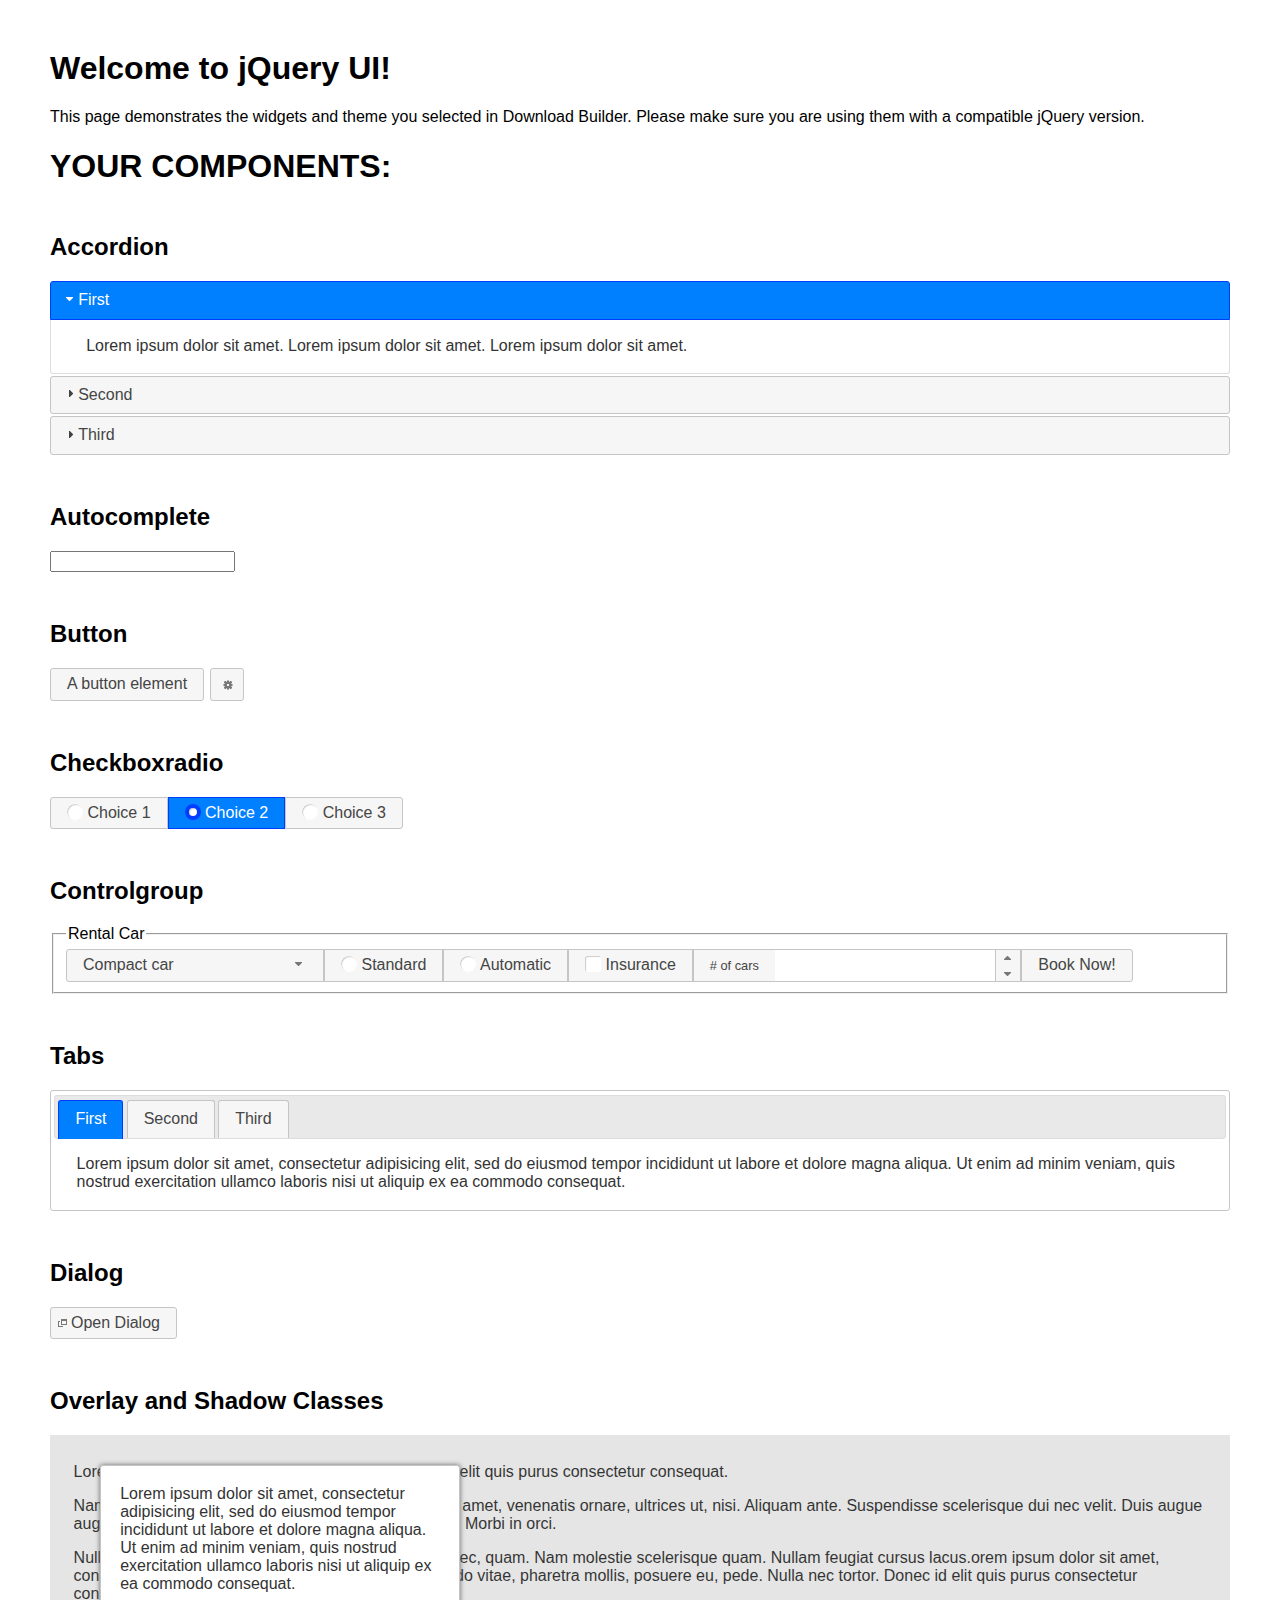
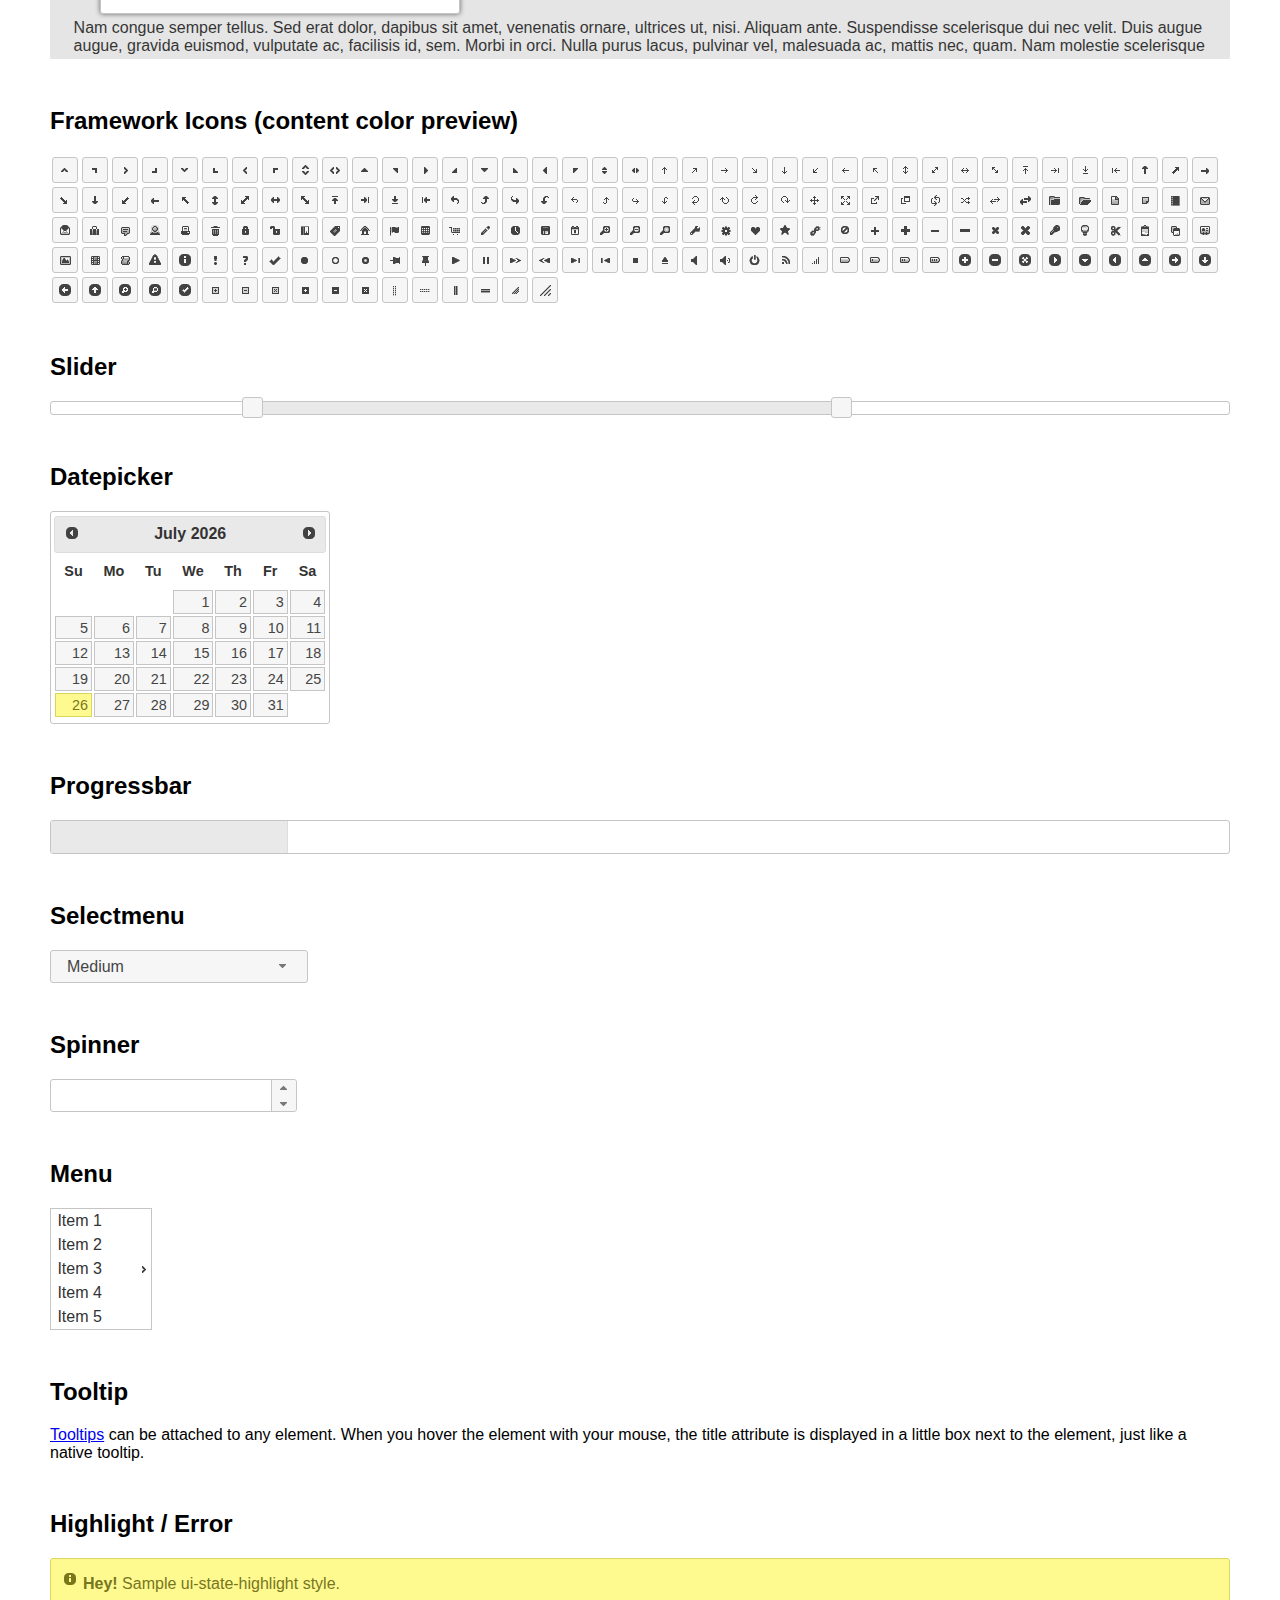
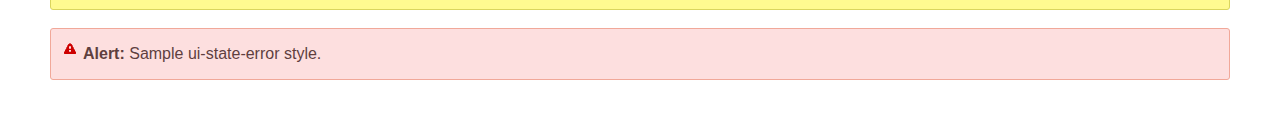
<file: java/jquery-ui-1.12.1.custom/index.html>
<!doctype html>
<html lang="us">
<head>
	<meta charset="utf-8">
	<title>jQuery UI Example Page</title>
	<link href="jquery-ui.css" rel="stylesheet">
	<style>
	body{
		font-family: "Trebuchet MS", sans-serif;
		margin: 50px;
	}
	.demoHeaders {
		margin-top: 2em;
	}
	#dialog-link {
		padding: .4em 1em .4em 20px;
		text-decoration: none;
		position: relative;
	}
	#dialog-link span.ui-icon {
		margin: 0 5px 0 0;
		position: absolute;
		left: .2em;
		top: 50%;
		margin-top: -8px;
	}
	#icons {
		margin: 0;
		padding: 0;
	}
	#icons li {
		margin: 2px;
		position: relative;
		padding: 4px 0;
		cursor: pointer;
		float: left;
		list-style: none;
	}
	#icons span.ui-icon {
		float: left;
		margin: 0 4px;
	}
	.fakewindowcontain .ui-widget-overlay {
		position: absolute;
	}
	select {
		width: 200px;
	}
	</style>
</head>
<body>

<h1>Welcome to jQuery UI!</h1>

<div class="ui-widget">
	<p>This page demonstrates the widgets and theme you selected in Download Builder. Please make sure you are using them with a compatible jQuery version.</p>
</div>

<h1>YOUR COMPONENTS:</h1>

<!-- Accordion -->
<h2 class="demoHeaders">Accordion</h2>
<div id="accordion">
	<h3>First</h3>
	<div>Lorem ipsum dolor sit amet. Lorem ipsum dolor sit amet. Lorem ipsum dolor sit amet.</div>
	<h3>Second</h3>
	<div>Phasellus mattis tincidunt nibh.</div>
	<h3>Third</h3>
	<div>Nam dui erat, auctor a, dignissim quis.</div>
</div>

<!-- Autocomplete -->
<h2 class="demoHeaders">Autocomplete</h2>
<div>
	<input id="autocomplete" title="type &quot;a&quot;">
</div>

<!-- Button -->
<h2 class="demoHeaders">Button</h2>
<button id="button">A button element</button>
<button id="button-icon">An icon-only button</button>

<!-- Checkboxradio -->
<h2 class="demoHeaders">Checkboxradio</h2>
<form style="margin-top: 1em;">
	<div id="radioset">
		<input type="radio" id="radio1" name="radio"><label for="radio1">Choice 1</label>
		<input type="radio" id="radio2" name="radio" checked="checked"><label for="radio2">Choice 2</label>
		<input type="radio" id="radio3" name="radio"><label for="radio3">Choice 3</label>
	</div>
</form>

<!-- Controlgroup -->
<h2 class="demoHeaders">Controlgroup</h2>
<fieldset>
	<legend>Rental Car</legend>
	<div id="controlgroup">
		<select id="car-type">
			<option>Compact car</option>
			<option>Midsize car</option>
			<option>Full size car</option>
			<option>SUV</option>
			<option>Luxury</option>
			<option>Truck</option>
			<option>Van</option>
		</select>
		<label for="transmission-standard">Standard</label>
		<input type="radio" name="transmission" id="transmission-standard">
		<label for="transmission-automatic">Automatic</label>
		<input type="radio" name="transmission" id="transmission-automatic">
		<label for="insurance">Insurance</label>
		<input type="checkbox" name="insurance" id="insurance">
		<label for="horizontal-spinner" class="ui-controlgroup-label"># of cars</label>
		<input id="horizontal-spinner" class="ui-spinner-input">
		<button>Book Now!</button>
	</div>
</fieldset>

<!-- Tabs -->
<h2 class="demoHeaders">Tabs</h2>
<div id="tabs">
	<ul>
		<li><a href="#tabs-1">First</a></li>
		<li><a href="#tabs-2">Second</a></li>
		<li><a href="#tabs-3">Third</a></li>
	</ul>
	<div id="tabs-1">Lorem ipsum dolor sit amet, consectetur adipisicing elit, sed do eiusmod tempor incididunt ut labore et dolore magna aliqua. Ut enim ad minim veniam, quis nostrud exercitation ullamco laboris nisi ut aliquip ex ea commodo consequat.</div>
	<div id="tabs-2">Phasellus mattis tincidunt nibh. Cras orci urna, blandit id, pretium vel, aliquet ornare, felis. Maecenas scelerisque sem non nisl. Fusce sed lorem in enim dictum bibendum.</div>
	<div id="tabs-3">Nam dui erat, auctor a, dignissim quis, sollicitudin eu, felis. Pellentesque nisi urna, interdum eget, sagittis et, consequat vestibulum, lacus. Mauris porttitor ullamcorper augue.</div>
</div>

<h2 class="demoHeaders">Dialog</h2>
<p>
	<button id="dialog-link" class="ui-button ui-corner-all ui-widget">
		<span class="ui-icon ui-icon-newwin"></span>Open Dialog
	</button>
</p>

<h2 class="demoHeaders">Overlay and Shadow Classes</h2>
<div style="position: relative; width: 96%; height: 200px; padding:1% 2%; overflow:hidden;" class="fakewindowcontain">
	<p>Lorem ipsum dolor sit amet,  Nulla nec tortor. Donec id elit quis purus consectetur consequat. </p><p>Nam congue semper tellus. Sed erat dolor, dapibus sit amet, venenatis ornare, ultrices ut, nisi. Aliquam ante. Suspendisse scelerisque dui nec velit. Duis augue augue, gravida euismod, vulputate ac, facilisis id, sem. Morbi in orci. </p><p>Nulla purus lacus, pulvinar vel, malesuada ac, mattis nec, quam. Nam molestie scelerisque quam. Nullam feugiat cursus lacus.orem ipsum dolor sit amet, consectetur adipiscing elit. Donec libero risus, commodo vitae, pharetra mollis, posuere eu, pede. Nulla nec tortor. Donec id elit quis purus consectetur consequat. </p><p>Nam congue semper tellus. Sed erat dolor, dapibus sit amet, venenatis ornare, ultrices ut, nisi. Aliquam ante. Suspendisse scelerisque dui nec velit. Duis augue augue, gravida euismod, vulputate ac, facilisis id, sem. Morbi in orci. Nulla purus lacus, pulvinar vel, malesuada ac, mattis nec, quam. Nam molestie scelerisque quam. </p><p>Nullam feugiat cursus lacus.orem ipsum dolor sit amet, consectetur adipiscing elit. Donec libero risus, commodo vitae, pharetra mollis, posuere eu, pede. Nulla nec tortor. Donec id elit quis purus consectetur consequat. Nam congue semper tellus. Sed erat dolor, dapibus sit amet, venenatis ornare, ultrices ut, nisi. Aliquam ante. </p><p>Suspendisse scelerisque dui nec velit. Duis augue augue, gravida euismod, vulputate ac, facilisis id, sem. Morbi in orci. Nulla purus lacus, pulvinar vel, malesuada ac, mattis nec, quam. Nam molestie scelerisque quam. Nullam feugiat cursus lacus.orem ipsum dolor sit amet, consectetur adipiscing elit. Donec libero risus, commodo vitae, pharetra mollis, posuere eu, pede. Nulla nec tortor. Donec id elit quis purus consectetur consequat. Nam congue semper tellus. Sed erat dolor, dapibus sit amet, venenatis ornare, ultrices ut, nisi. </p>

	<!-- ui-dialog -->
	<div class="ui-widget-overlay ui-front"></div>
	<div style="position: absolute; width: 320px; left: 50px; top: 30px; padding: 1.2em" class="ui-widget ui-front ui-widget-content ui-corner-all ui-widget-shadow">
		Lorem ipsum dolor sit amet, consectetur adipisicing elit, sed do eiusmod tempor incididunt ut labore et dolore magna aliqua. Ut enim ad minim veniam, quis nostrud exercitation ullamco laboris nisi ut aliquip ex ea commodo consequat.
	</div>

</div>

<!-- ui-dialog -->
<div id="dialog" title="Dialog Title">
	<p>Lorem ipsum dolor sit amet, consectetur adipisicing elit, sed do eiusmod tempor incididunt ut labore et dolore magna aliqua. Ut enim ad minim veniam, quis nostrud exercitation ullamco laboris nisi ut aliquip ex ea commodo consequat.</p>
</div>


<h2 class="demoHeaders">Framework Icons (content color preview)</h2>
<ul id="icons" class="ui-widget ui-helper-clearfix">
	<li class="ui-state-default ui-corner-all" title=".ui-icon-caret-1-n"><span class="ui-icon ui-icon-caret-1-n"></span></li>
	<li class="ui-state-default ui-corner-all" title=".ui-icon-caret-1-ne"><span class="ui-icon ui-icon-caret-1-ne"></span></li>
	<li class="ui-state-default ui-corner-all" title=".ui-icon-caret-1-e"><span class="ui-icon ui-icon-caret-1-e"></span></li>
	<li class="ui-state-default ui-corner-all" title=".ui-icon-caret-1-se"><span class="ui-icon ui-icon-caret-1-se"></span></li>
	<li class="ui-state-default ui-corner-all" title=".ui-icon-caret-1-s"><span class="ui-icon ui-icon-caret-1-s"></span></li>
	<li class="ui-state-default ui-corner-all" title=".ui-icon-caret-1-sw"><span class="ui-icon ui-icon-caret-1-sw"></span></li>
	<li class="ui-state-default ui-corner-all" title=".ui-icon-caret-1-w"><span class="ui-icon ui-icon-caret-1-w"></span></li>
	<li class="ui-state-default ui-corner-all" title=".ui-icon-caret-1-nw"><span class="ui-icon ui-icon-caret-1-nw"></span></li>
	<li class="ui-state-default ui-corner-all" title=".ui-icon-caret-2-n-s"><span class="ui-icon ui-icon-caret-2-n-s"></span></li>
	<li class="ui-state-default ui-corner-all" title=".ui-icon-caret-2-e-w"><span class="ui-icon ui-icon-caret-2-e-w"></span></li>
	<li class="ui-state-default ui-corner-all" title=".ui-icon-triangle-1-n"><span class="ui-icon ui-icon-triangle-1-n"></span></li>
	<li class="ui-state-default ui-corner-all" title=".ui-icon-triangle-1-ne"><span class="ui-icon ui-icon-triangle-1-ne"></span></li>
	<li class="ui-state-default ui-corner-all" title=".ui-icon-triangle-1-e"><span class="ui-icon ui-icon-triangle-1-e"></span></li>
	<li class="ui-state-default ui-corner-all" title=".ui-icon-triangle-1-se"><span class="ui-icon ui-icon-triangle-1-se"></span></li>
	<li class="ui-state-default ui-corner-all" title=".ui-icon-triangle-1-s"><span class="ui-icon ui-icon-triangle-1-s"></span></li>
	<li class="ui-state-default ui-corner-all" title=".ui-icon-triangle-1-sw"><span class="ui-icon ui-icon-triangle-1-sw"></span></li>
	<li class="ui-state-default ui-corner-all" title=".ui-icon-triangle-1-w"><span class="ui-icon ui-icon-triangle-1-w"></span></li>
	<li class="ui-state-default ui-corner-all" title=".ui-icon-triangle-1-nw"><span class="ui-icon ui-icon-triangle-1-nw"></span></li>
	<li class="ui-state-default ui-corner-all" title=".ui-icon-triangle-2-n-s"><span class="ui-icon ui-icon-triangle-2-n-s"></span></li>
	<li class="ui-state-default ui-corner-all" title=".ui-icon-triangle-2-e-w"><span class="ui-icon ui-icon-triangle-2-e-w"></span></li>
	<li class="ui-state-default ui-corner-all" title=".ui-icon-arrow-1-n"><span class="ui-icon ui-icon-arrow-1-n"></span></li>
	<li class="ui-state-default ui-corner-all" title=".ui-icon-arrow-1-ne"><span class="ui-icon ui-icon-arrow-1-ne"></span></li>
	<li class="ui-state-default ui-corner-all" title=".ui-icon-arrow-1-e"><span class="ui-icon ui-icon-arrow-1-e"></span></li>
	<li class="ui-state-default ui-corner-all" title=".ui-icon-arrow-1-se"><span class="ui-icon ui-icon-arrow-1-se"></span></li>
	<li class="ui-state-default ui-corner-all" title=".ui-icon-arrow-1-s"><span class="ui-icon ui-icon-arrow-1-s"></span></li>
	<li class="ui-state-default ui-corner-all" title=".ui-icon-arrow-1-sw"><span class="ui-icon ui-icon-arrow-1-sw"></span></li>
	<li class="ui-state-default ui-corner-all" title=".ui-icon-arrow-1-w"><span class="ui-icon ui-icon-arrow-1-w"></span></li>
	<li class="ui-state-default ui-corner-all" title=".ui-icon-arrow-1-nw"><span class="ui-icon ui-icon-arrow-1-nw"></span></li>
	<li class="ui-state-default ui-corner-all" title=".ui-icon-arrow-2-n-s"><span class="ui-icon ui-icon-arrow-2-n-s"></span></li>
	<li class="ui-state-default ui-corner-all" title=".ui-icon-arrow-2-ne-sw"><span class="ui-icon ui-icon-arrow-2-ne-sw"></span></li>
	<li class="ui-state-default ui-corner-all" title=".ui-icon-arrow-2-e-w"><span class="ui-icon ui-icon-arrow-2-e-w"></span></li>
	<li class="ui-state-default ui-corner-all" title=".ui-icon-arrow-2-se-nw"><span class="ui-icon ui-icon-arrow-2-se-nw"></span></li>
	<li class="ui-state-default ui-corner-all" title=".ui-icon-arrowstop-1-n"><span class="ui-icon ui-icon-arrowstop-1-n"></span></li>
	<li class="ui-state-default ui-corner-all" title=".ui-icon-arrowstop-1-e"><span class="ui-icon ui-icon-arrowstop-1-e"></span></li>
	<li class="ui-state-default ui-corner-all" title=".ui-icon-arrowstop-1-s"><span class="ui-icon ui-icon-arrowstop-1-s"></span></li>
	<li class="ui-state-default ui-corner-all" title=".ui-icon-arrowstop-1-w"><span class="ui-icon ui-icon-arrowstop-1-w"></span></li>
	<li class="ui-state-default ui-corner-all" title=".ui-icon-arrowthick-1-n"><span class="ui-icon ui-icon-arrowthick-1-n"></span></li>
	<li class="ui-state-default ui-corner-all" title=".ui-icon-arrowthick-1-ne"><span class="ui-icon ui-icon-arrowthick-1-ne"></span></li>
	<li class="ui-state-default ui-corner-all" title=".ui-icon-arrowthick-1-e"><span class="ui-icon ui-icon-arrowthick-1-e"></span></li>
	<li class="ui-state-default ui-corner-all" title=".ui-icon-arrowthick-1-se"><span class="ui-icon ui-icon-arrowthick-1-se"></span></li>
	<li class="ui-state-default ui-corner-all" title=".ui-icon-arrowthick-1-s"><span class="ui-icon ui-icon-arrowthick-1-s"></span></li>
	<li class="ui-state-default ui-corner-all" title=".ui-icon-arrowthick-1-sw"><span class="ui-icon ui-icon-arrowthick-1-sw"></span></li>
	<li class="ui-state-default ui-corner-all" title=".ui-icon-arrowthick-1-w"><span class="ui-icon ui-icon-arrowthick-1-w"></span></li>
	<li class="ui-state-default ui-corner-all" title=".ui-icon-arrowthick-1-nw"><span class="ui-icon ui-icon-arrowthick-1-nw"></span></li>
	<li class="ui-state-default ui-corner-all" title=".ui-icon-arrowthick-2-n-s"><span class="ui-icon ui-icon-arrowthick-2-n-s"></span></li>
	<li class="ui-state-default ui-corner-all" title=".ui-icon-arrowthick-2-ne-sw"><span class="ui-icon ui-icon-arrowthick-2-ne-sw"></span></li>
	<li class="ui-state-default ui-corner-all" title=".ui-icon-arrowthick-2-e-w"><span class="ui-icon ui-icon-arrowthick-2-e-w"></span></li>
	<li class="ui-state-default ui-corner-all" title=".ui-icon-arrowthick-2-se-nw"><span class="ui-icon ui-icon-arrowthick-2-se-nw"></span></li>
	<li class="ui-state-default ui-corner-all" title=".ui-icon-arrowthickstop-1-n"><span class="ui-icon ui-icon-arrowthickstop-1-n"></span></li>
	<li class="ui-state-default ui-corner-all" title=".ui-icon-arrowthickstop-1-e"><span class="ui-icon ui-icon-arrowthickstop-1-e"></span></li>
	<li class="ui-state-default ui-corner-all" title=".ui-icon-arrowthickstop-1-s"><span class="ui-icon ui-icon-arrowthickstop-1-s"></span></li>
	<li class="ui-state-default ui-corner-all" title=".ui-icon-arrowthickstop-1-w"><span class="ui-icon ui-icon-arrowthickstop-1-w"></span></li>
	<li class="ui-state-default ui-corner-all" title=".ui-icon-arrowreturnthick-1-w"><span class="ui-icon ui-icon-arrowreturnthick-1-w"></span></li>
	<li class="ui-state-default ui-corner-all" title=".ui-icon-arrowreturnthick-1-n"><span class="ui-icon ui-icon-arrowreturnthick-1-n"></span></li>
	<li class="ui-state-default ui-corner-all" title=".ui-icon-arrowreturnthick-1-e"><span class="ui-icon ui-icon-arrowreturnthick-1-e"></span></li>
	<li class="ui-state-default ui-corner-all" title=".ui-icon-arrowreturnthick-1-s"><span class="ui-icon ui-icon-arrowreturnthick-1-s"></span></li>
	<li class="ui-state-default ui-corner-all" title=".ui-icon-arrowreturn-1-w"><span class="ui-icon ui-icon-arrowreturn-1-w"></span></li>
	<li class="ui-state-default ui-corner-all" title=".ui-icon-arrowreturn-1-n"><span class="ui-icon ui-icon-arrowreturn-1-n"></span></li>
	<li class="ui-state-default ui-corner-all" title=".ui-icon-arrowreturn-1-e"><span class="ui-icon ui-icon-arrowreturn-1-e"></span></li>
	<li class="ui-state-default ui-corner-all" title=".ui-icon-arrowreturn-1-s"><span class="ui-icon ui-icon-arrowreturn-1-s"></span></li>
	<li class="ui-state-default ui-corner-all" title=".ui-icon-arrowrefresh-1-w"><span class="ui-icon ui-icon-arrowrefresh-1-w"></span></li>
	<li class="ui-state-default ui-corner-all" title=".ui-icon-arrowrefresh-1-n"><span class="ui-icon ui-icon-arrowrefresh-1-n"></span></li>
	<li class="ui-state-default ui-corner-all" title=".ui-icon-arrowrefresh-1-e"><span class="ui-icon ui-icon-arrowrefresh-1-e"></span></li>
	<li class="ui-state-default ui-corner-all" title=".ui-icon-arrowrefresh-1-s"><span class="ui-icon ui-icon-arrowrefresh-1-s"></span></li>
	<li class="ui-state-default ui-corner-all" title=".ui-icon-arrow-4"><span class="ui-icon ui-icon-arrow-4"></span></li>
	<li class="ui-state-default ui-corner-all" title=".ui-icon-arrow-4-diag"><span class="ui-icon ui-icon-arrow-4-diag"></span></li>
	<li class="ui-state-default ui-corner-all" title=".ui-icon-extlink"><span class="ui-icon ui-icon-extlink"></span></li>
	<li class="ui-state-default ui-corner-all" title=".ui-icon-newwin"><span class="ui-icon ui-icon-newwin"></span></li>
	<li class="ui-state-default ui-corner-all" title=".ui-icon-refresh"><span class="ui-icon ui-icon-refresh"></span></li>
	<li class="ui-state-default ui-corner-all" title=".ui-icon-shuffle"><span class="ui-icon ui-icon-shuffle"></span></li>
	<li class="ui-state-default ui-corner-all" title=".ui-icon-transfer-e-w"><span class="ui-icon ui-icon-transfer-e-w"></span></li>
	<li class="ui-state-default ui-corner-all" title=".ui-icon-transferthick-e-w"><span class="ui-icon ui-icon-transferthick-e-w"></span></li>
	<li class="ui-state-default ui-corner-all" title=".ui-icon-folder-collapsed"><span class="ui-icon ui-icon-folder-collapsed"></span></li>
	<li class="ui-state-default ui-corner-all" title=".ui-icon-folder-open"><span class="ui-icon ui-icon-folder-open"></span></li>
	<li class="ui-state-default ui-corner-all" title=".ui-icon-document"><span class="ui-icon ui-icon-document"></span></li>
	<li class="ui-state-default ui-corner-all" title=".ui-icon-document-b"><span class="ui-icon ui-icon-document-b"></span></li>
	<li class="ui-state-default ui-corner-all" title=".ui-icon-note"><span class="ui-icon ui-icon-note"></span></li>
	<li class="ui-state-default ui-corner-all" title=".ui-icon-mail-closed"><span class="ui-icon ui-icon-mail-closed"></span></li>
	<li class="ui-state-default ui-corner-all" title=".ui-icon-mail-open"><span class="ui-icon ui-icon-mail-open"></span></li>
	<li class="ui-state-default ui-corner-all" title=".ui-icon-suitcase"><span class="ui-icon ui-icon-suitcase"></span></li>
	<li class="ui-state-default ui-corner-all" title=".ui-icon-comment"><span class="ui-icon ui-icon-comment"></span></li>
	<li class="ui-state-default ui-corner-all" title=".ui-icon-person"><span class="ui-icon ui-icon-person"></span></li>
	<li class="ui-state-default ui-corner-all" title=".ui-icon-print"><span class="ui-icon ui-icon-print"></span></li>
	<li class="ui-state-default ui-corner-all" title=".ui-icon-trash"><span class="ui-icon ui-icon-trash"></span></li>
	<li class="ui-state-default ui-corner-all" title=".ui-icon-locked"><span class="ui-icon ui-icon-locked"></span></li>
	<li class="ui-state-default ui-corner-all" title=".ui-icon-unlocked"><span class="ui-icon ui-icon-unlocked"></span></li>
	<li class="ui-state-default ui-corner-all" title=".ui-icon-bookmark"><span class="ui-icon ui-icon-bookmark"></span></li>
	<li class="ui-state-default ui-corner-all" title=".ui-icon-tag"><span class="ui-icon ui-icon-tag"></span></li>
	<li class="ui-state-default ui-corner-all" title=".ui-icon-home"><span class="ui-icon ui-icon-home"></span></li>
	<li class="ui-state-default ui-corner-all" title=".ui-icon-flag"><span class="ui-icon ui-icon-flag"></span></li>
	<li class="ui-state-default ui-corner-all" title=".ui-icon-calculator"><span class="ui-icon ui-icon-calculator"></span></li>
	<li class="ui-state-default ui-corner-all" title=".ui-icon-cart"><span class="ui-icon ui-icon-cart"></span></li>
	<li class="ui-state-default ui-corner-all" title=".ui-icon-pencil"><span class="ui-icon ui-icon-pencil"></span></li>
	<li class="ui-state-default ui-corner-all" title=".ui-icon-clock"><span class="ui-icon ui-icon-clock"></span></li>
	<li class="ui-state-default ui-corner-all" title=".ui-icon-disk"><span class="ui-icon ui-icon-disk"></span></li>
	<li class="ui-state-default ui-corner-all" title=".ui-icon-calendar"><span class="ui-icon ui-icon-calendar"></span></li>
	<li class="ui-state-default ui-corner-all" title=".ui-icon-zoomin"><span class="ui-icon ui-icon-zoomin"></span></li>
	<li class="ui-state-default ui-corner-all" title=".ui-icon-zoomout"><span class="ui-icon ui-icon-zoomout"></span></li>
	<li class="ui-state-default ui-corner-all" title=".ui-icon-search"><span class="ui-icon ui-icon-search"></span></li>
	<li class="ui-state-default ui-corner-all" title=".ui-icon-wrench"><span class="ui-icon ui-icon-wrench"></span></li>
	<li class="ui-state-default ui-corner-all" title=".ui-icon-gear"><span class="ui-icon ui-icon-gear"></span></li>
	<li class="ui-state-default ui-corner-all" title=".ui-icon-heart"><span class="ui-icon ui-icon-heart"></span></li>
	<li class="ui-state-default ui-corner-all" title=".ui-icon-star"><span class="ui-icon ui-icon-star"></span></li>
	<li class="ui-state-default ui-corner-all" title=".ui-icon-link"><span class="ui-icon ui-icon-link"></span></li>
	<li class="ui-state-default ui-corner-all" title=".ui-icon-cancel"><span class="ui-icon ui-icon-cancel"></span></li>
	<li class="ui-state-default ui-corner-all" title=".ui-icon-plus"><span class="ui-icon ui-icon-plus"></span></li>
	<li class="ui-state-default ui-corner-all" title=".ui-icon-plusthick"><span class="ui-icon ui-icon-plusthick"></span></li>
	<li class="ui-state-default ui-corner-all" title=".ui-icon-minus"><span class="ui-icon ui-icon-minus"></span></li>
	<li class="ui-state-default ui-corner-all" title=".ui-icon-minusthick"><span class="ui-icon ui-icon-minusthick"></span></li>
	<li class="ui-state-default ui-corner-all" title=".ui-icon-close"><span class="ui-icon ui-icon-close"></span></li>
	<li class="ui-state-default ui-corner-all" title=".ui-icon-closethick"><span class="ui-icon ui-icon-closethick"></span></li>
	<li class="ui-state-default ui-corner-all" title=".ui-icon-key"><span class="ui-icon ui-icon-key"></span></li>
	<li class="ui-state-default ui-corner-all" title=".ui-icon-lightbulb"><span class="ui-icon ui-icon-lightbulb"></span></li>
	<li class="ui-state-default ui-corner-all" title=".ui-icon-scissors"><span class="ui-icon ui-icon-scissors"></span></li>
	<li class="ui-state-default ui-corner-all" title=".ui-icon-clipboard"><span class="ui-icon ui-icon-clipboard"></span></li>
	<li class="ui-state-default ui-corner-all" title=".ui-icon-copy"><span class="ui-icon ui-icon-copy"></span></li>
	<li class="ui-state-default ui-corner-all" title=".ui-icon-contact"><span class="ui-icon ui-icon-contact"></span></li>
	<li class="ui-state-default ui-corner-all" title=".ui-icon-image"><span class="ui-icon ui-icon-image"></span></li>
	<li class="ui-state-default ui-corner-all" title=".ui-icon-video"><span class="ui-icon ui-icon-video"></span></li>
	<li class="ui-state-default ui-corner-all" title=".ui-icon-script"><span class="ui-icon ui-icon-script"></span></li>
	<li class="ui-state-default ui-corner-all" title=".ui-icon-alert"><span class="ui-icon ui-icon-alert"></span></li>
	<li class="ui-state-default ui-corner-all" title=".ui-icon-info"><span class="ui-icon ui-icon-info"></span></li>
	<li class="ui-state-default ui-corner-all" title=".ui-icon-notice"><span class="ui-icon ui-icon-notice"></span></li>
	<li class="ui-state-default ui-corner-all" title=".ui-icon-help"><span class="ui-icon ui-icon-help"></span></li>
	<li class="ui-state-default ui-corner-all" title=".ui-icon-check"><span class="ui-icon ui-icon-check"></span></li>
	<li class="ui-state-default ui-corner-all" title=".ui-icon-bullet"><span class="ui-icon ui-icon-bullet"></span></li>
	<li class="ui-state-default ui-corner-all" title=".ui-icon-radio-off"><span class="ui-icon ui-icon-radio-off"></span></li>
	<li class="ui-state-default ui-corner-all" title=".ui-icon-radio-on"><span class="ui-icon ui-icon-radio-on"></span></li>
	<li class="ui-state-default ui-corner-all" title=".ui-icon-pin-w"><span class="ui-icon ui-icon-pin-w"></span></li>
	<li class="ui-state-default ui-corner-all" title=".ui-icon-pin-s"><span class="ui-icon ui-icon-pin-s"></span></li>
	<li class="ui-state-default ui-corner-all" title=".ui-icon-play"><span class="ui-icon ui-icon-play"></span></li>
	<li class="ui-state-default ui-corner-all" title=".ui-icon-pause"><span class="ui-icon ui-icon-pause"></span></li>
	<li class="ui-state-default ui-corner-all" title=".ui-icon-seek-next"><span class="ui-icon ui-icon-seek-next"></span></li>
	<li class="ui-state-default ui-corner-all" title=".ui-icon-seek-prev"><span class="ui-icon ui-icon-seek-prev"></span></li>
	<li class="ui-state-default ui-corner-all" title=".ui-icon-seek-end"><span class="ui-icon ui-icon-seek-end"></span></li>
	<li class="ui-state-default ui-corner-all" title=".ui-icon-seek-first"><span class="ui-icon ui-icon-seek-first"></span></li>
	<li class="ui-state-default ui-corner-all" title=".ui-icon-stop"><span class="ui-icon ui-icon-stop"></span></li>
	<li class="ui-state-default ui-corner-all" title=".ui-icon-eject"><span class="ui-icon ui-icon-eject"></span></li>
	<li class="ui-state-default ui-corner-all" title=".ui-icon-volume-off"><span class="ui-icon ui-icon-volume-off"></span></li>
	<li class="ui-state-default ui-corner-all" title=".ui-icon-volume-on"><span class="ui-icon ui-icon-volume-on"></span></li>
	<li class="ui-state-default ui-corner-all" title=".ui-icon-power"><span class="ui-icon ui-icon-power"></span></li>
	<li class="ui-state-default ui-corner-all" title=".ui-icon-signal-diag"><span class="ui-icon ui-icon-signal-diag"></span></li>
	<li class="ui-state-default ui-corner-all" title=".ui-icon-signal"><span class="ui-icon ui-icon-signal"></span></li>
	<li class="ui-state-default ui-corner-all" title=".ui-icon-battery-0"><span class="ui-icon ui-icon-battery-0"></span></li>
	<li class="ui-state-default ui-corner-all" title=".ui-icon-battery-1"><span class="ui-icon ui-icon-battery-1"></span></li>
	<li class="ui-state-default ui-corner-all" title=".ui-icon-battery-2"><span class="ui-icon ui-icon-battery-2"></span></li>
	<li class="ui-state-default ui-corner-all" title=".ui-icon-battery-3"><span class="ui-icon ui-icon-battery-3"></span></li>
	<li class="ui-state-default ui-corner-all" title=".ui-icon-circle-plus"><span class="ui-icon ui-icon-circle-plus"></span></li>
	<li class="ui-state-default ui-corner-all" title=".ui-icon-circle-minus"><span class="ui-icon ui-icon-circle-minus"></span></li>
	<li class="ui-state-default ui-corner-all" title=".ui-icon-circle-close"><span class="ui-icon ui-icon-circle-close"></span></li>
	<li class="ui-state-default ui-corner-all" title=".ui-icon-circle-triangle-e"><span class="ui-icon ui-icon-circle-triangle-e"></span></li>
	<li class="ui-state-default ui-corner-all" title=".ui-icon-circle-triangle-s"><span class="ui-icon ui-icon-circle-triangle-s"></span></li>
	<li class="ui-state-default ui-corner-all" title=".ui-icon-circle-triangle-w"><span class="ui-icon ui-icon-circle-triangle-w"></span></li>
	<li class="ui-state-default ui-corner-all" title=".ui-icon-circle-triangle-n"><span class="ui-icon ui-icon-circle-triangle-n"></span></li>
	<li class="ui-state-default ui-corner-all" title=".ui-icon-circle-arrow-e"><span class="ui-icon ui-icon-circle-arrow-e"></span></li>
	<li class="ui-state-default ui-corner-all" title=".ui-icon-circle-arrow-s"><span class="ui-icon ui-icon-circle-arrow-s"></span></li>
	<li class="ui-state-default ui-corner-all" title=".ui-icon-circle-arrow-w"><span class="ui-icon ui-icon-circle-arrow-w"></span></li>
	<li class="ui-state-default ui-corner-all" title=".ui-icon-circle-arrow-n"><span class="ui-icon ui-icon-circle-arrow-n"></span></li>
	<li class="ui-state-default ui-corner-all" title=".ui-icon-circle-zoomin"><span class="ui-icon ui-icon-circle-zoomin"></span></li>
	<li class="ui-state-default ui-corner-all" title=".ui-icon-circle-zoomout"><span class="ui-icon ui-icon-circle-zoomout"></span></li>
	<li class="ui-state-default ui-corner-all" title=".ui-icon-circle-check"><span class="ui-icon ui-icon-circle-check"></span></li>
	<li class="ui-state-default ui-corner-all" title=".ui-icon-circlesmall-plus"><span class="ui-icon ui-icon-circlesmall-plus"></span></li>
	<li class="ui-state-default ui-corner-all" title=".ui-icon-circlesmall-minus"><span class="ui-icon ui-icon-circlesmall-minus"></span></li>
	<li class="ui-state-default ui-corner-all" title=".ui-icon-circlesmall-close"><span class="ui-icon ui-icon-circlesmall-close"></span></li>
	<li class="ui-state-default ui-corner-all" title=".ui-icon-squaresmall-plus"><span class="ui-icon ui-icon-squaresmall-plus"></span></li>
	<li class="ui-state-default ui-corner-all" title=".ui-icon-squaresmall-minus"><span class="ui-icon ui-icon-squaresmall-minus"></span></li>
	<li class="ui-state-default ui-corner-all" title=".ui-icon-squaresmall-close"><span class="ui-icon ui-icon-squaresmall-close"></span></li>
	<li class="ui-state-default ui-corner-all" title=".ui-icon-grip-dotted-vertical"><span class="ui-icon ui-icon-grip-dotted-vertical"></span></li>
	<li class="ui-state-default ui-corner-all" title=".ui-icon-grip-dotted-horizontal"><span class="ui-icon ui-icon-grip-dotted-horizontal"></span></li>
	<li class="ui-state-default ui-corner-all" title=".ui-icon-grip-solid-vertical"><span class="ui-icon ui-icon-grip-solid-vertical"></span></li>
	<li class="ui-state-default ui-corner-all" title=".ui-icon-grip-solid-horizontal"><span class="ui-icon ui-icon-grip-solid-horizontal"></span></li>
	<li class="ui-state-default ui-corner-all" title=".ui-icon-gripsmall-diagonal-se"><span class="ui-icon ui-icon-gripsmall-diagonal-se"></span></li>
	<li class="ui-state-default ui-corner-all" title=".ui-icon-grip-diagonal-se"><span class="ui-icon ui-icon-grip-diagonal-se"></span></li>
</ul>

<!-- Slider -->
<h2 class="demoHeaders">Slider</h2>
<div id="slider"></div>

<!-- Datepicker -->
<h2 class="demoHeaders">Datepicker</h2>
<div id="datepicker"></div>

<!-- Progressbar -->
<h2 class="demoHeaders">Progressbar</h2>
<div id="progressbar"></div>

<!-- Progressbar -->
<h2 class="demoHeaders">Selectmenu</h2>
<select id="selectmenu">
	<option>Slower</option>
	<option>Slow</option>
	<option selected="selected">Medium</option>
	<option>Fast</option>
	<option>Faster</option>
</select>

<!-- Spinner -->
<h2 class="demoHeaders">Spinner</h2>
<input id="spinner">

<!-- Menu -->
<h2 class="demoHeaders">Menu</h2>
<ul style="width:100px;" id="menu">
	<li><div>Item 1</div></li>
	<li><div>Item 2</div></li>
	<li><div>Item 3</div>
		<ul>
			<li><div>Item 3-1</div></li>
			<li><div>Item 3-2</div></li>
			<li><div>Item 3-3</div></li>
			<li><div>Item 3-4</div></li>
			<li><div>Item 3-5</div></li>
		</ul>
	</li>
	<li><div>Item 4</div></li>
	<li><div>Item 5</div></li>
</ul>

<!-- Tooltip -->
<h2 class="demoHeaders">Tooltip</h2>
<p id="tooltip">
	<a href="#" title="That&apos;s what this widget is">Tooltips</a> can be attached to any element. When you hover
the element with your mouse, the title attribute is displayed in a little box next to the element, just like a native tooltip.
</p>

<!-- Highlight / Error -->
<h2 class="demoHeaders">Highlight / Error</h2>
<div class="ui-widget">
	<div class="ui-state-highlight ui-corner-all" style="margin-top: 20px; padding: 0 .7em;">
		<p><span class="ui-icon ui-icon-info" style="float: left; margin-right: .3em;"></span>
		<strong>Hey!</strong> Sample ui-state-highlight style.</p>
	</div>
</div>
<br>
<div class="ui-widget">
	<div class="ui-state-error ui-corner-all" style="padding: 0 .7em;">
		<p><span class="ui-icon ui-icon-alert" style="float: left; margin-right: .3em;"></span>
		<strong>Alert:</strong> Sample ui-state-error style.</p>
	</div>
</div>

<script src="external/jquery/jquery.js"></script>
<script src="jquery-ui.js"></script>
<script>
$( "#accordion" ).accordion();

var availableTags = [
	"ActionScript",
	"AppleScript",
	"Asp",
	"BASIC",
	"C",
	"C++",
	"Clojure",
	"COBOL",
	"ColdFusion",
	"Erlang",
	"Fortran",
	"Groovy",
	"Haskell",
	"Java",
	"JavaScript",
	"Lisp",
	"Perl",
	"PHP",
	"Python",
	"Ruby",
	"Scala",
	"Scheme"
];
$( "#autocomplete" ).autocomplete({
	source: availableTags
});

$( "#button" ).button();
$( "#button-icon" ).button({
	icon: "ui-icon-gear",
	showLabel: false
});

$( "#radioset" ).buttonset();

$( "#controlgroup" ).controlgroup();

$( "#tabs" ).tabs();

$( "#dialog" ).dialog({
	autoOpen: false,
	width: 400,
	buttons: [
		{
			text: "Ok",
			click: function() {
				$( this ).dialog( "close" );
			}
		},
		{
			text: "Cancel",
			click: function() {
				$( this ).dialog( "close" );
			}
		}
	]
});

// Link to open the dialog
$( "#dialog-link" ).click(function( event ) {
	$( "#dialog" ).dialog( "open" );
	event.preventDefault();
});

$( "#datepicker" ).datepicker({
	inline: true
});

$( "#slider" ).slider({
	range: true,
	values: [ 17, 67 ]
});

$( "#progressbar" ).progressbar({
	value: 20
});

$( "#spinner" ).spinner();

$( "#menu" ).menu();

$( "#tooltip" ).tooltip();

$( "#selectmenu" ).selectmenu();

// Hover states on the static widgets
$( "#dialog-link, #icons li" ).hover(
	function() {
		$( this ).addClass( "ui-state-hover" );
	},
	function() {
		$( this ).removeClass( "ui-state-hover" );
	}
);
</script>
</body>
</html>
</file>
